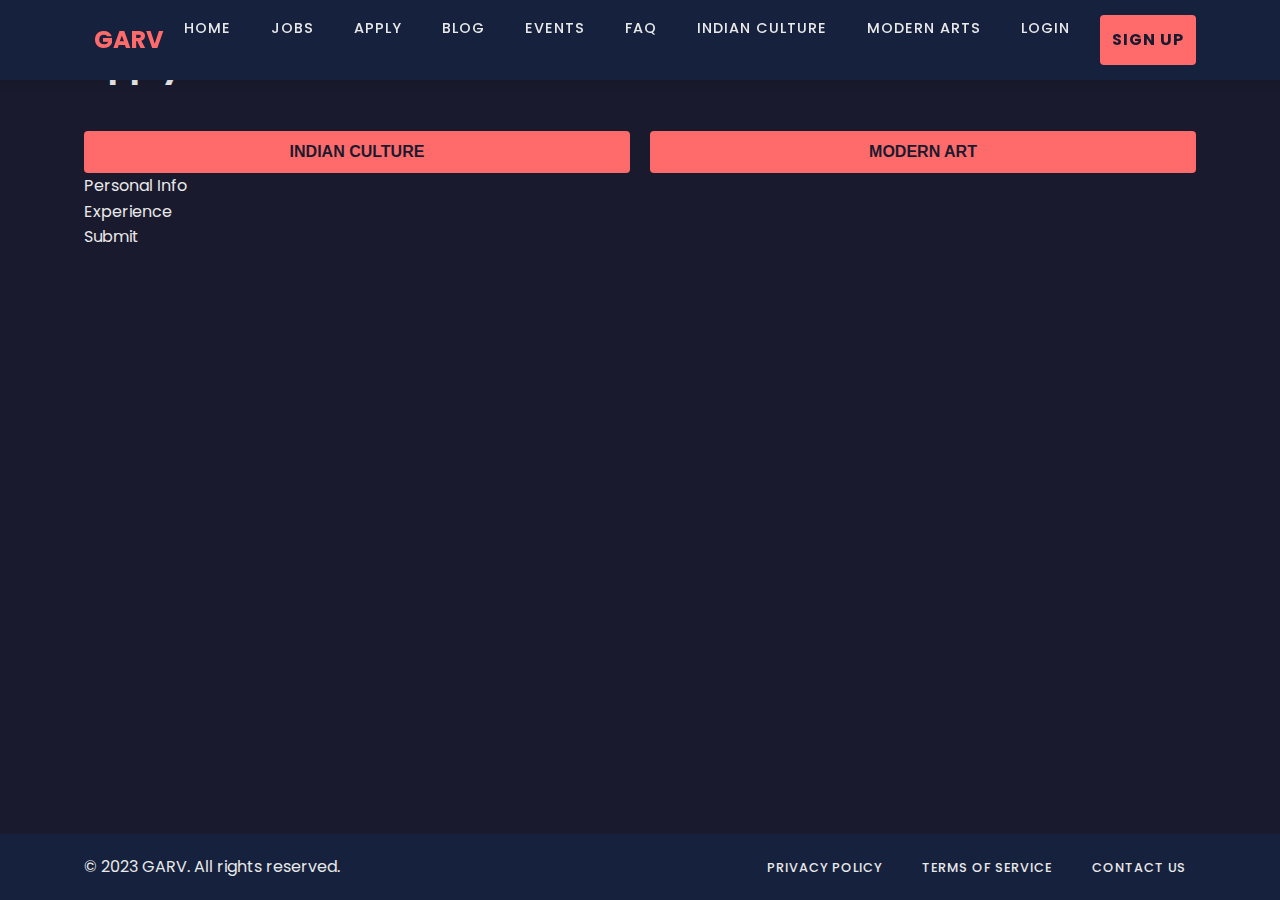
<file: apply.html>
<!DOCTYPE html>
<html lang="en">
<head>
    <meta charset="UTF-8">
    <meta name="viewport" content="width=device-width, initial-scale=1.0">
    <title>GARV - Indian Culture Job Portal</title>
    <link href="https://fonts.googleapis.com/css2?family=Poppins:wght@300;400;600&display=swap" rel="stylesheet">
    <link rel="stylesheet" href="styles.css">
</head>
<body>
    <header>
        <div class="container">
            <a href="index.html" class="logo">
                <svg width="24" height="24" viewBox="0 0 24 24" fill="none" xmlns="http://www.w3.org/2000/svg">
                    <path d="M12 0C7.58 0 4 3.58 4 8C4 13.54 12 24 12 24C12 24 20 13.54 20 8C20 3.58 16.42 0 12 0ZM12 11C10.34 11 9 9.66 9 8C9 6.34 10.34 5 12 5C13.66 5 15 6.34 15 8C15 9.66 13.66 11 12 11Z" fill="#FF6B6B"/>
                </svg>
                GARV
            </a>
            <nav>
                <ul>
                    <li><a href="index.html">HOME</a></li>
                    <li><a href="jobs.html">JOBS</a></li>
                    <li><a href="apply.html">APPLY</a></li>
                    <li><a href="blog.html">BLOG</a></li>
                    <li><a href="events.html">EVENTS</a></li>
                    <li><a href="faq.html">FAQ</a></li>
                    <li><a href="indian_culture.html">INDIAN CULTURE</a></li>
                    <li><a href="modern_arts.html">MODERN ARTS</a></li>
                    <li><a href="login.html">LOGIN</a></li>
                    <li><a href="signup.html" class="btn-primary">SIGN UP</a></li>
                </ul>
            </nav>
        </div>
    </header>

   
        <!-- Page-specific content goes here -->
    <main id="main-content">
        <section class="apply-section">
            <div class="container">
                <h1>Apply for a Position</h1>
                <div class="apply-options">
                    <button class="btn-primary" onclick="showForm('culture')">Indian Culture</button>
                    <button class="btn-primary" onclick="showForm('art')">Modern Art</button>
                </div>
                <div class="form-progress">
                    <div class="progress-step active" data-step="1">Personal Info</div>
                    <div class="progress-step" data-step="2">Experience</div>
                    <div class="progress-step" data-step="3">Submit</div>
                </div>
                <form id="culture-form" class="apply-form hidden">
                    <h2>Apply for Indian Culture Position</h2>
                    <div class="form-group">
                        <label for="name-culture">Full Name</label>
                        <input type="text" id="name-culture" name="name" required>
                    </div>
                    <div class="form-group">
                        <label for="email-culture">Email</label>
                        <input type="email" id="email-culture" name="email" required>
                    </div>
                    <div class="form-group">
                        <label for="experience-culture">Experience in Indian Culture</label>
                        <textarea id="experience-culture" name="experience" required></textarea>
                    </div>
                    <button type="submit" class="btn-primary">Submit Application</button>
                </form>
                <form id="art-form" class="apply-form hidden">
                    <h2>Apply for Modern Art Position</h2>
                    <div class="form-group">
                        <label for="name-art">Full Name</label>
                        <input type="text" id="name-art" name="name" required>
                    </div>
                    <div class="form-group">
                        <label for="email-art">Email</label>
                        <input type="email" id="email-art" name="email" required>
                    </div>
                    <div class="form-group">
                        <label for="portfolio-art">Portfolio URL</label>
                        <input type="url" id="portfolio-art" name="portfolio" required>
                    </div>
                    <button type="submit" class="btn-primary">Submit Application</button>
                </form>
            </div>
        </section>
    </main>
    

    <footer>
        <div class="container">
            <p>&copy; 2023 GARV. All rights reserved.</p>
            <nav>
                <ul>
                    <li><a href="#">PRIVACY POLICY</a></li>
                    <li><a href="#">TERMS OF SERVICE</a></li>
                    <li><a href="#">CONTACT US</a></li>
                </ul>
            </nav>
        </div>
    </footer>
</body>
</html>
</file>
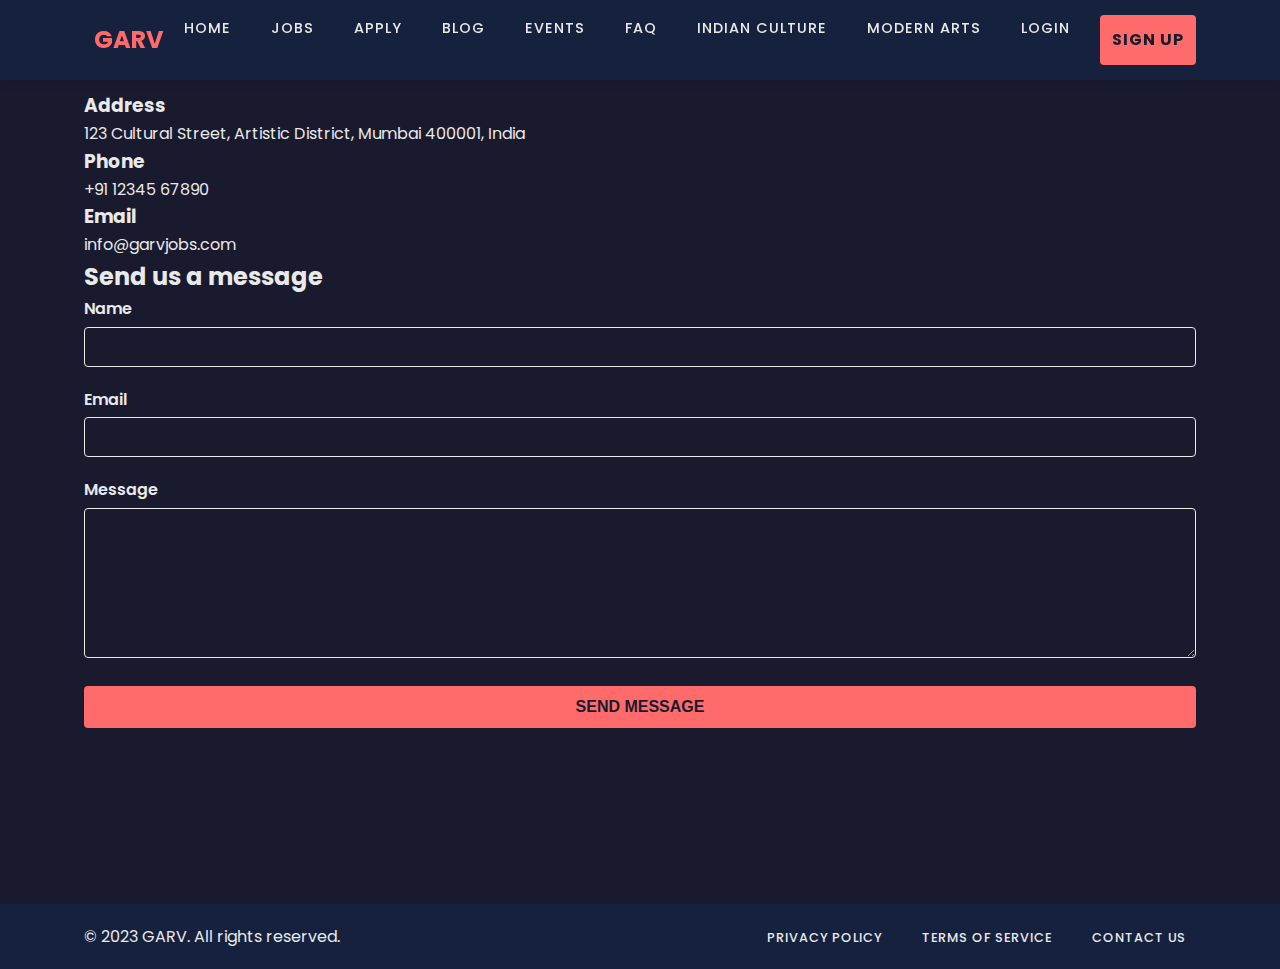
<file: contact.html>
<!DOCTYPE html>
<html lang="en">
<head>
    <meta charset="UTF-8">
    <meta name="viewport" content="width=device-width, initial-scale=1.0">
    <title>GARV - Indian Culture Job Portal</title>
    <link href="https://fonts.googleapis.com/css2?family=Poppins:wght@300;400;600&display=swap" rel="stylesheet">
    <link rel="stylesheet" href="styles.css">
</head>
<body>
    <header>
        <div class="container">
            <a href="index.html" class="logo">
                <svg width="24" height="24" viewBox="0 0 24 24" fill="none" xmlns="http://www.w3.org/2000/svg">
                    <path d="M12 0C7.58 0 4 3.58 4 8C4 13.54 12 24 12 24C12 24 20 13.54 20 8C20 3.58 16.42 0 12 0ZM12 11C10.34 11 9 9.66 9 8C9 6.34 10.34 5 12 5C13.66 5 15 6.34 15 8C15 9.66 13.66 11 12 11Z" fill="#FF6B6B"/>
                </svg>
                GARV
            </a>
            <nav>
                <ul>
                    <li><a href="index.html">HOME</a></li>
                    <li><a href="jobs.html">JOBS</a></li>
                    <li><a href="apply.html">APPLY</a></li>
                    <li><a href="blog.html">BLOG</a></li>
                    <li><a href="events.html">EVENTS</a></li>
                    <li><a href="faq.html">FAQ</a></li>
                    <li><a href="indian_culture.html">INDIAN CULTURE</a></li>
                    <li><a href="modern_arts.html">MODERN ARTS</a></li>
                    <li><a href="login.html">LOGIN</a></li>
                    <li><a href="signup.html" class="btn-primary">SIGN UP</a></li>
                </ul>
            </nav>
        </div>
    </header>

    <main id="main-content">
        <!-- Page-specific content goes here -->
        <section class="page-header">
            <div class="container">
                <h1>Contact Us</h1>
            </div>
        </section>

        <section class="contact-section">
            <div class="container">
                <div class="contact-info">
                    <div class="contact-item">
                        <i class="fas fa-map-marker-alt"></i>
                        <div>
                            <h3>Address</h3>
                            <p>123 Cultural Street, Artistic District, Mumbai 400001, India</p>
                        </div>
                    </div>
                    <div class="contact-item">
                        <i class="fas fa-phone"></i>
                        <div>
                            <h3>Phone</h3>
                            <p>+91 12345 67890</p>
                        </div>
                    </div>
                    <div class="contact-item">
                        <i class="fas fa-envelope"></i>
                        <div>
                            <h3>Email</h3>
                            <p>info@garvjobs.com</p>
                        </div>
                    </div>
                </div>
                <div class="contact-form">
                    <h2>Send us a message</h2>
                    <form>
                        <div class="form-group">
                            <label for="name">Name</label>
                            <input type="text" id="name" name="name" required>
                        </div>
                        <div class="form-group">
                            <label for="email">Email</label>
                            <input type="email" id="email" name="email" required>
                        </div>
                        <div class="form-group">
                            <label for="message">Message</label>
                            <textarea id="message" name="message" required></textarea>
                        </div>
                        <button type="submit" class="btn-primary">Send Message</button>
                    </form>
                </div>
            </div>
        </section>
    </main>

    <footer>
        <div class="container">
            <p>&copy; 2023 GARV. All rights reserved.</p>
            <nav>
                <ul>
                    <li><a href="#">PRIVACY POLICY</a></li>
                    <li><a href="#">TERMS OF SERVICE</a></li>
                    <li><a href="#">CONTACT US</a></li>
                </ul>
            </nav>
        </div>
    </footer>
</body>
</html>
</file>
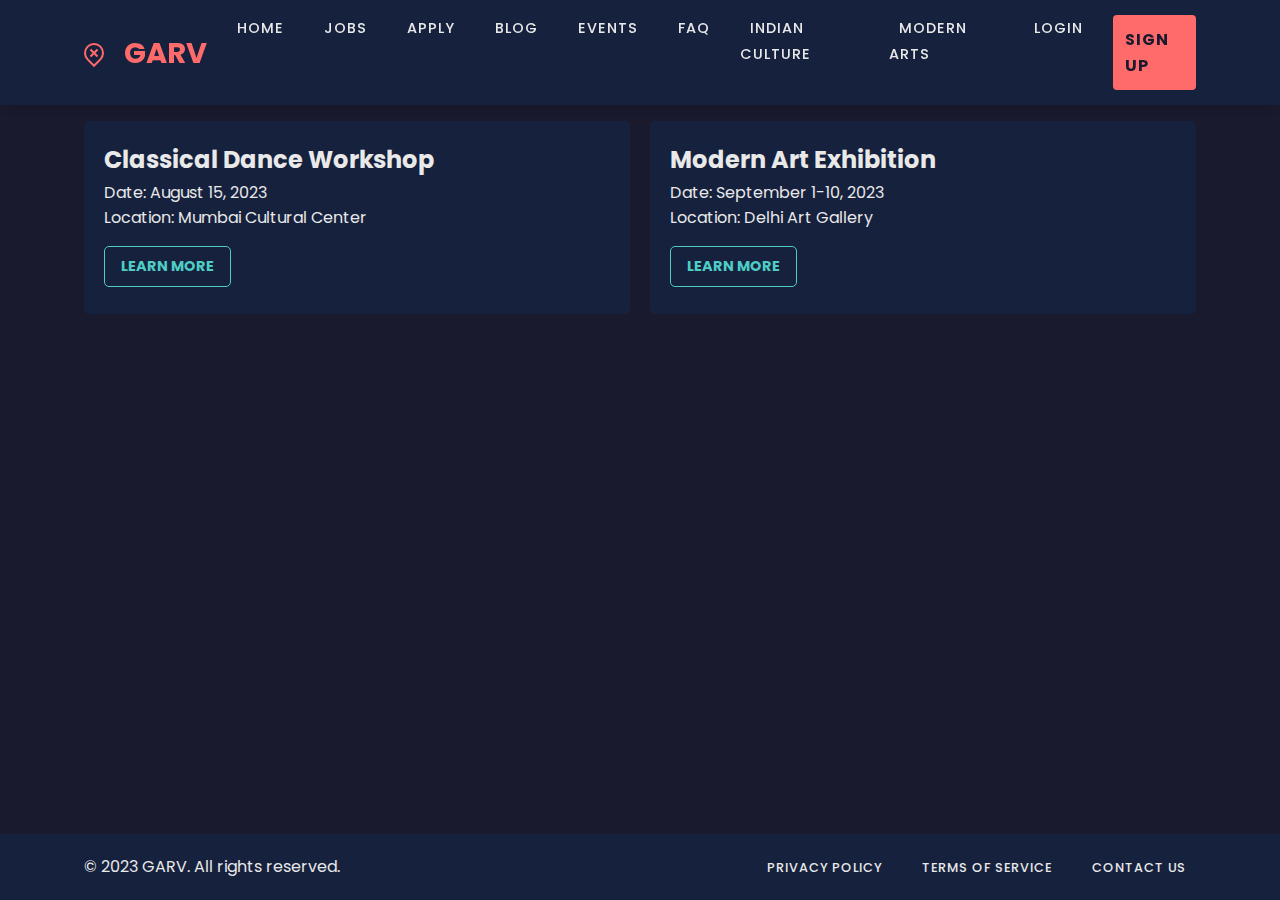
<file: events.html>
<!DOCTYPE html>
<html lang="en">
<head>
    <meta charset="UTF-8">
    <meta name="viewport" content="width=device-width, initial-scale=1.0">
    <title>Events Calendar - GARV</title>
    <link rel="stylesheet" href="styles.css">
</head>
<body>
    <!-- Include your header here -->
    <header>
        <div class="container">
            <div class="logo-container">
                <div class="logo">
                    <div class="g-shape"></div>
                </div>
                <a href="index.html" class="logo-text">GARV</a>
            </div>
            <nav>
                <ul>
                    <li><a href="index.html">Home</a></li>
                    <li><a href="jobs.html">Jobs</a></li>
                    <li><a href="apply.html">Apply</a></li>
                    <li><a href="blog.html">Blog</a></li>
                    <li><a href="events.html">Events</a></li>
                    <li><a href="faq.html">FAQ</a></li>
                    <li><a href="indian_culture.html">Indian Culture</a></li>
                    <li><a href="modern_arts.html">Modern Arts</a></li>
                    <li><a href="login.html">Login</a></li>
                    <li><a href="signup.html" class="btn-primary">Sign Up</a></li>
                </ul>
            </nav>
        </div>
    </header>

    <main>
        
            <div class="container">
                <h1>Upcoming Cultural Events</h1>
                <div class="event-grid">
                    <div class="event-card">
                        <h2>Classical Dance Workshop</h2>
                        <p>Date: August 15, 2023</p>
                        <p>Location: Mumbai Cultural Center</p>
                        <a href="#" class="btn-secondary">LEARN MORE</a>
                    </div>
                    <div class="event-card">
                        <h2>Modern Art Exhibition</h2>
                        <p>Date: September 1-10, 2023</p>
                        <p>Location: Delhi Art Gallery</p>
                        <a href="#" class="btn-secondary">LEARN MORE</a>
                    </div>
                </div>
            </div>
        
    </main>

    <!-- Include your footer here -->
    <footer>
        <div class="container">
            <p>&copy; 2023 GARV. All rights reserved.</p>
            <nav>
                <ul>
                    <li><a href="#">Privacy Policy</a></li>
                    <li><a href="#">Terms of Service</a></li>
                    <li><a href="#">Contact Us</a></li>
                </ul>
            </nav>
        </div>
    </footer>
    <script src="script.js"></script>
</body>
</html>
</file>
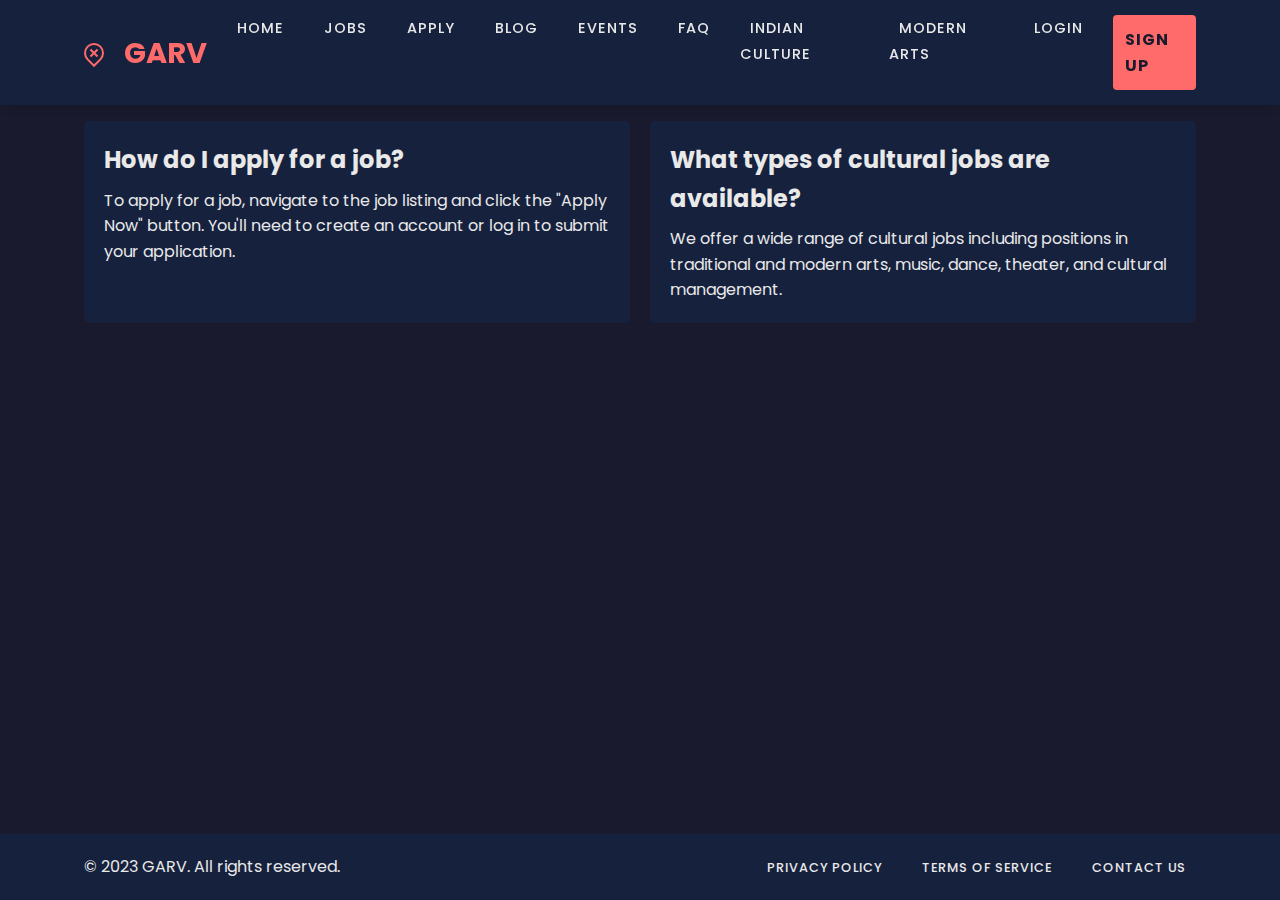
<file: faq.html>
<!DOCTYPE html>
<html lang="en">
<head>
    <meta charset="UTF-8">
    <meta name="viewport" content="width=device-width, initial-scale=1.0">
    <title>FAQ - GARV</title>
    <link rel="stylesheet" href="styles.css">
</head>
<body>
    <!-- Include your header here -->
    <header>
        <div class="container">
            <div class="logo-container">
                <div class="logo">
                    <div class="g-shape"></div>
                </div>
                <a href="index.html" class="logo-text">GARV</a>
            </div>
            <nav>
                <ul>
                    <li><a href="index.html">Home</a></li>
                    <li><a href="jobs.html">Jobs</a></li>
                    <li><a href="apply.html">Apply</a></li>
                    <li><a href="blog.html">Blog</a></li>
                    <li><a href="events.html">Events</a></li>
                    <li><a href="faq.html">FAQ</a></li>
                    <li><a href="indian_culture.html">Indian Culture</a></li>
                    <li><a href="modern_arts.html">Modern Arts</a></li>
                    <li><a href="login.html">Login</a></li>
                    <li><a href="signup.html" class="btn-primary">Sign Up</a></li>
                </ul>
            </nav>
        </div>
    </header>

    <main>
        
        <div class="container">
            <h1>Frequently Asked Questions</h1>
            <div class="faq-list">
                <div class="faq-item">
                    <h2>How do I apply for a job?</h2>
                    <p>To apply for a job, navigate to the job listing and click the "Apply Now" button. You'll need to create an account or log in to submit your application.</p>
                 </div>
                <div class="faq-item">
                     <h2>What types of cultural jobs are available?</h2>
                      <p>We offer a wide range of cultural jobs including positions in traditional and modern arts, music, dance, theater, and cultural management.</p>
                </div>
            </div>
        </div>
    
    </main>

    <!-- Include your footer here -->
    <footer>
        <div class="container">
            <p>&copy; 2023 GARV. All rights reserved.</p>
            <nav>
                <ul>
                    <li><a href="#">Privacy Policy</a></li>
                    <li><a href="#">Terms of Service</a></li>
                    <li><a href="#">Contact Us</a></li>
                </ul>
            </nav>
        </div>
    </footer>
    <script src="script.js"></script>
</body>
</html>
</file>
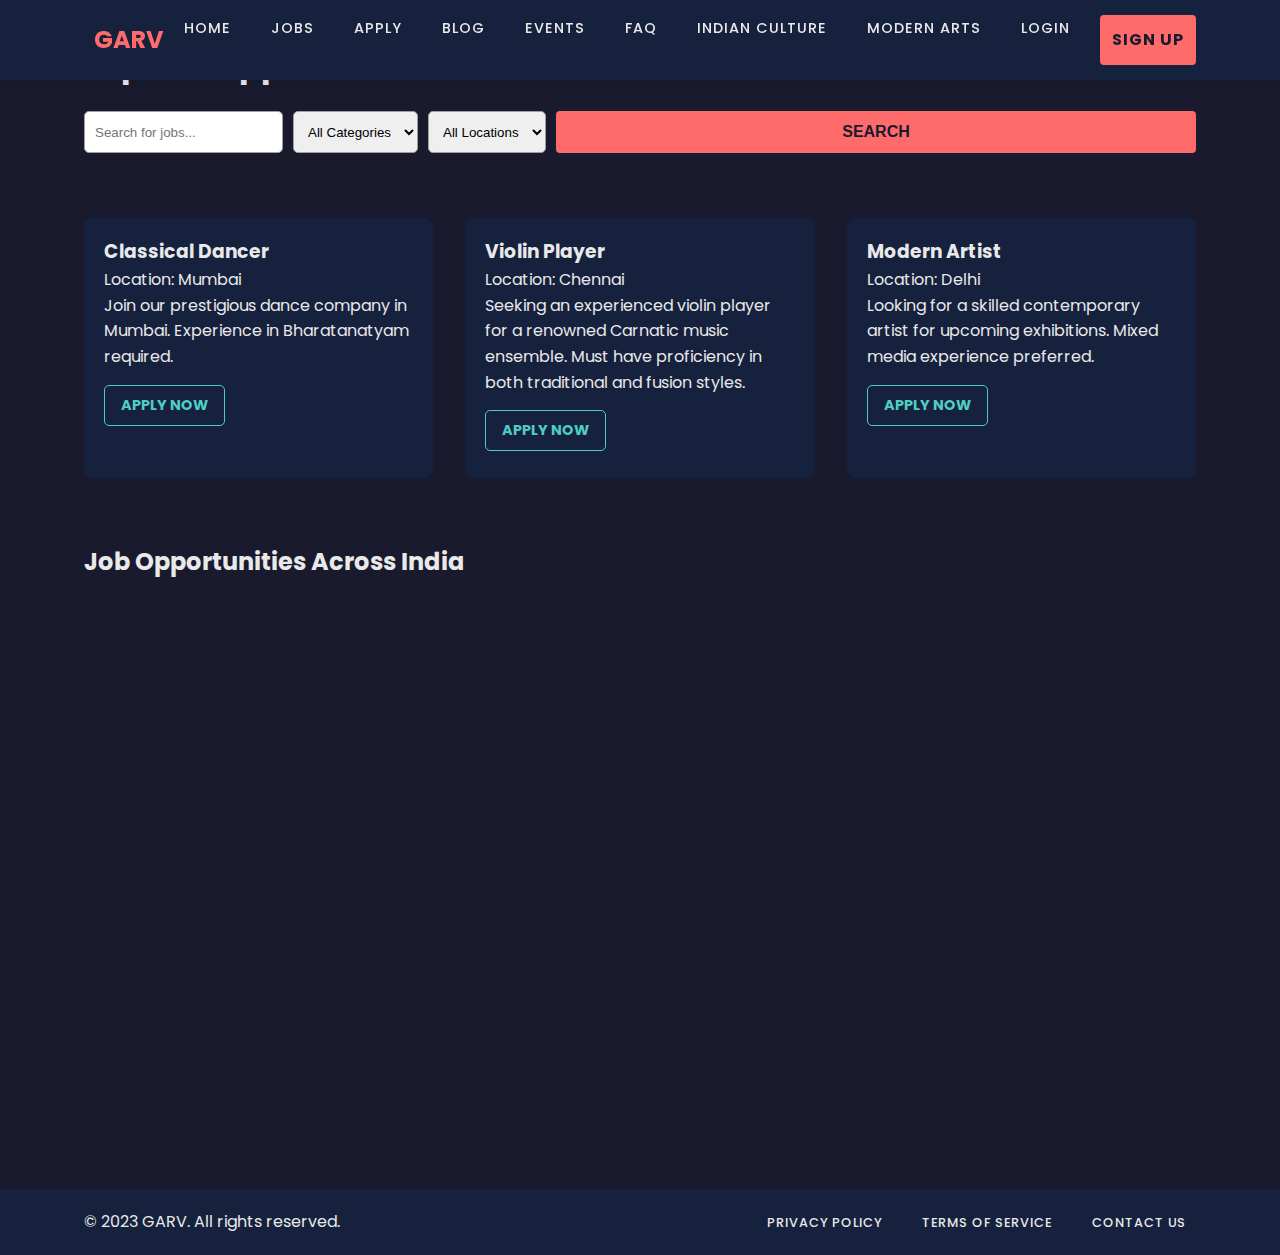
<file: jobs.html>
<!DOCTYPE html>
<html lang="en">
<head>
    <meta charset="UTF-8">
    <meta name="viewport" content="width=device-width, initial-scale=1.0">
    <title>GARV - Indian Culture Job Portal</title>
    <link href="https://fonts.googleapis.com/css2?family=Poppins:wght@300;400;600&display=swap" rel="stylesheet">
    <link rel="stylesheet" href="styles.css">
</head>
<body>
    <header>
        <div class="container">
            <a href="index.html" class="logo">
                <svg width="24" height="24" viewBox="0 0 24 24" fill="none" xmlns="http://www.w3.org/2000/svg">
                    <path d="M12 0C7.58 0 4 3.58 4 8C4 13.54 12 24 12 24C12 24 20 13.54 20 8C20 3.58 16.42 0 12 0ZM12 11C10.34 11 9 9.66 9 8C9 6.34 10.34 5 12 5C13.66 5 15 6.34 15 8C15 9.66 13.66 11 12 11Z" fill="#FF6B6B"/>
                </svg>
                GARV
            </a>
            <nav>
                <ul>
                    <li><a href="index.html">HOME</a></li>
                    <li><a href="jobs.html">JOBS</a></li>
                    <li><a href="apply.html">APPLY</a></li>
                    <li><a href="blog.html">BLOG</a></li>
                    <li><a href="events.html">EVENTS</a></li>
                    <li><a href="faq.html">FAQ</a></li>
                    <li><a href="indian_culture.html">INDIAN CULTURE</a></li>
                    <li><a href="modern_arts.html">MODERN ARTS</a></li>
                    <li><a href="login.html">LOGIN</a></li>
                    <li><a href="signup.html" class="btn-primary">SIGN UP</a></li>
                </ul>
            </nav>
        </div>
    </header>

    <main id="main-content">
        <section class="job-search-section">
            <div class="container">
                <h1>Explore Opportunities</h1>
                <div class="search-container">
                    <input type="text" placeholder="Search for jobs..." class="search-input">
                    <select class="category-select">
                        <option value="">All Categories</option>
                        <option value="music">Music</option>
                        <option value="dance">Dance</option>
                        <option value="art">Visual Arts</option>
                    </select>
                    <select class="location-select">
                        <option value="">All Locations</option>
                        <option value="mumbai">Mumbai</option>
                        <option value="delhi">Delhi</option>
                        <option value="bangalore">Bangalore</option>
                    </select>
                    <button class="btn-primary search-btn">Search</button>
                </div>
            </div>
        </section>

        <section class="job-listings">
            <div class="container">
                <div class="job-list">
                    <div class="job-card">
                        <h3>Classical Dancer</h3>
                        <p>Location: Mumbai</p>
                        <p>Join our prestigious dance company in Mumbai. Experience in Bharatanatyam required.</p>
                        <a href="apply.html" class="btn-secondary">Apply Now</a>
                    </div>
                    <div class="job-card">
                        <h3>Violin Player</h3>
                        <p>Location: Chennai</p>
                        <p>Seeking an experienced violin player for a renowned Carnatic music ensemble. Must have proficiency in both traditional and fusion styles.</p>
                        <a href="apply.html" class="btn-secondary">Apply Now</a>
                    </div>
                    <div class="job-card">
                        <h3>Modern Artist</h3>
                        <p>Location: Delhi</p>
                        <p>Looking for a skilled contemporary artist for upcoming exhibitions. Mixed media experience preferred.</p>
                        <a href="apply.html" class="btn-secondary">Apply Now</a>
                    </div>
                </div>
            </div>
        </section>

        <section class="job-map-section">
            <div class="container">
                <h2>Job Opportunities Across India</h2>
                <div id="job-map" style="height: 400px; width: 100%;"></div>
            </div>
        </section>
    </main>


    <footer>
        <div class="container">
            <p>&copy; 2023 GARV. All rights reserved.</p>
            <nav>
                <ul>
                    <li><a href="#">PRIVACY POLICY</a></li>
                    <li><a href="#">TERMS OF SERVICE</a></li>
                    <li><a href="#">CONTACT US</a></li>
                </ul>
            </nav>
        </div>
    </footer>
</body>
</html>
</file>
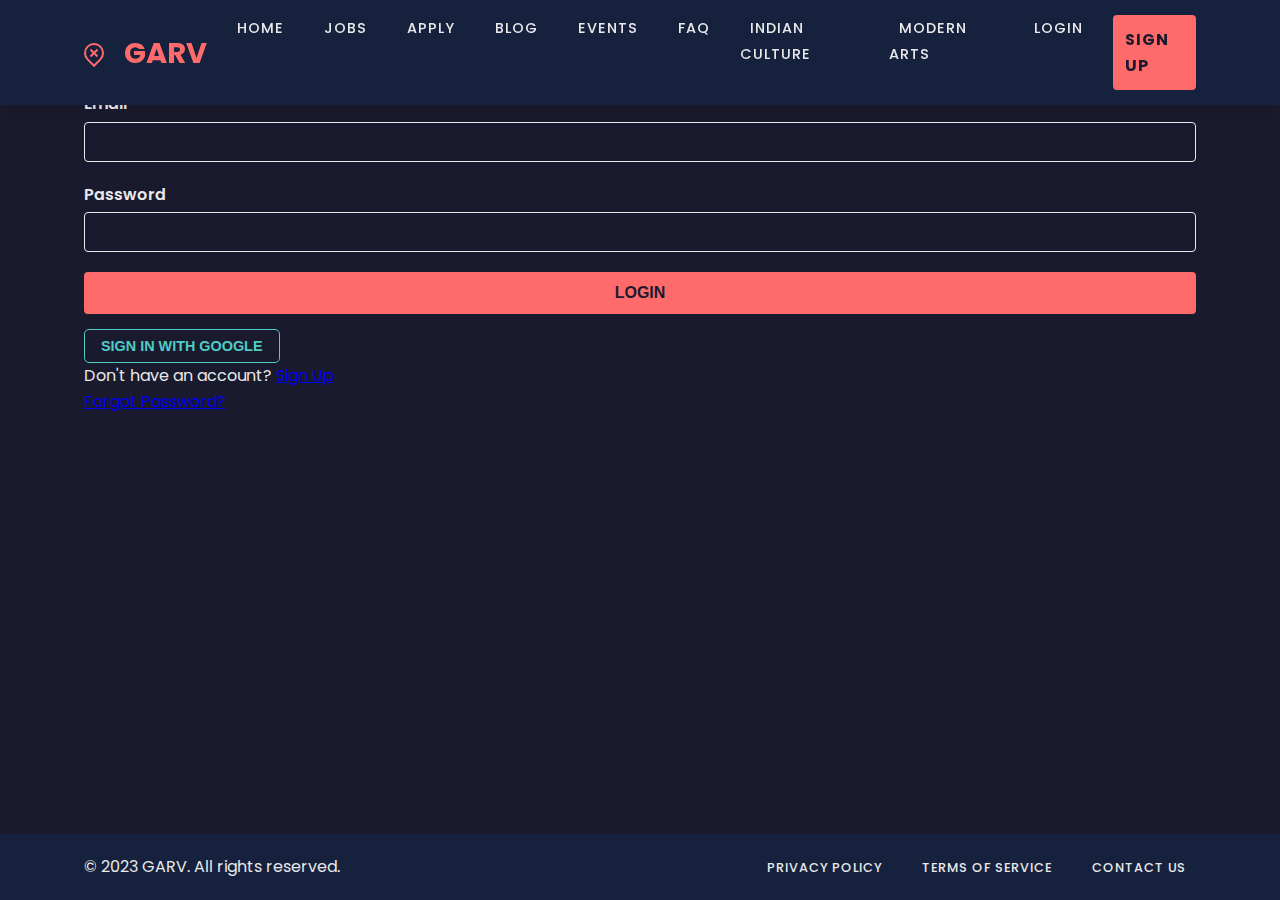
<file: login.html>
<!DOCTYPE html>
<html lang="en">
<head>
    <meta charset="UTF-8">
    <meta name="viewport" content="width=device-width, initial-scale=1.0">
    <title>Login - GARV</title>
    <link href="https://fonts.googleapis.com/css2?family=Poppins:wght@300;400;600&display=swap" rel="stylesheet">
    <link rel="stylesheet" href="styles.css">
</head>
<body>
    <header>
        <div class="container">
            <div class="logo-container">
                <div class="logo">
                    <div class="g-shape"></div>
                </div>
                <a href="index.html" class="logo-text">GARV</a>
            </div>
            <nav>
                <ul>
                    <li><a href="index.html">Home</a></li>
                    <li><a href="jobs.html">Jobs</a></li>
                    <li><a href="apply.html">Apply</a></li>
                    <li><a href="blog.html">Blog</a></li>
                    <li><a href="events.html">Events</a></li>
                    <li><a href="faq.html">FAQ</a></li>
                    <li><a href="indian_culture.html">Indian Culture</a></li>
                    <li><a href="modern_arts.html">Modern Arts</a></li>
                    <li><a href="login.html">Login</a></li>
                    <li><a href="signup.html" class="btn-primary">Sign Up</a></li>
                </ul>
            </nav>
        </div>
    </header>

    <main>
        <section class="page-header">
            <div class="container">
                <h1>Login to Your Account</h1>
            </div>
        </section>

        <section class="login-form">
            <div class="container">
                <form id="login-form">
                    <div class="form-group">
                        <label for="login-email">Email</label>
                        <input type="email" id="login-email" name="login-email" required>
                    </div>
                    <div class="form-group">
                        <label for="login-password">Password</label>
                        <input type="password" id="login-password" name="login-password" required>
                    </div>
                    <button type="submit" class="btn-primary">Login</button>
                    <button type="button" id="google-signin" class="btn-secondary">Sign in with Google</button>
                </form>
                <p class="form-footer">Don't have an account? <a href="signup.html">Sign Up</a></p>
                <p class="form-footer"><a href="#" id="forgot-password-link">Forgot Password?</a></p>
            </div>
        </section>

        <section class="forgot-password-form" style="display: none;">
            <div class="container">
                <form id="forgot-password-form">
                    <div class="form-group">
                        <label for="forgot-email">Email</label>
                        <input type="email" id="forgot-email" name="forgot-email" required>
                    </div>
                    <button type="submit" class="btn-primary">Send OTP</button>
                </form>
            </div>
        </section>

        <section class="otp-form" style="display: none;">
            <div class="container">
                <form id="otp-form">
                    <div class="form-group">
                        <label for="otp">Enter OTP</label>
                        <input type="text" id="otp" name="otp" required>
                    </div>
                    <button type="submit" class="btn-primary">Verify OTP</button>
                </form>
            </div>
        </section>
    </main>

    <footer>
        <div class="container">
            <p>&copy; 2023 GARV. All rights reserved.</p>
            <nav>
                <ul>
                    <li><a href="#">Privacy Policy</a></li>
                    <li><a href="#">Terms of Service</a></li>
                    <li><a href="#">Contact Us</a></li>
                </ul>
            </nav>
        </div>
    </footer>

    <script src="script.js"></script>
</body>
</html>
</file>
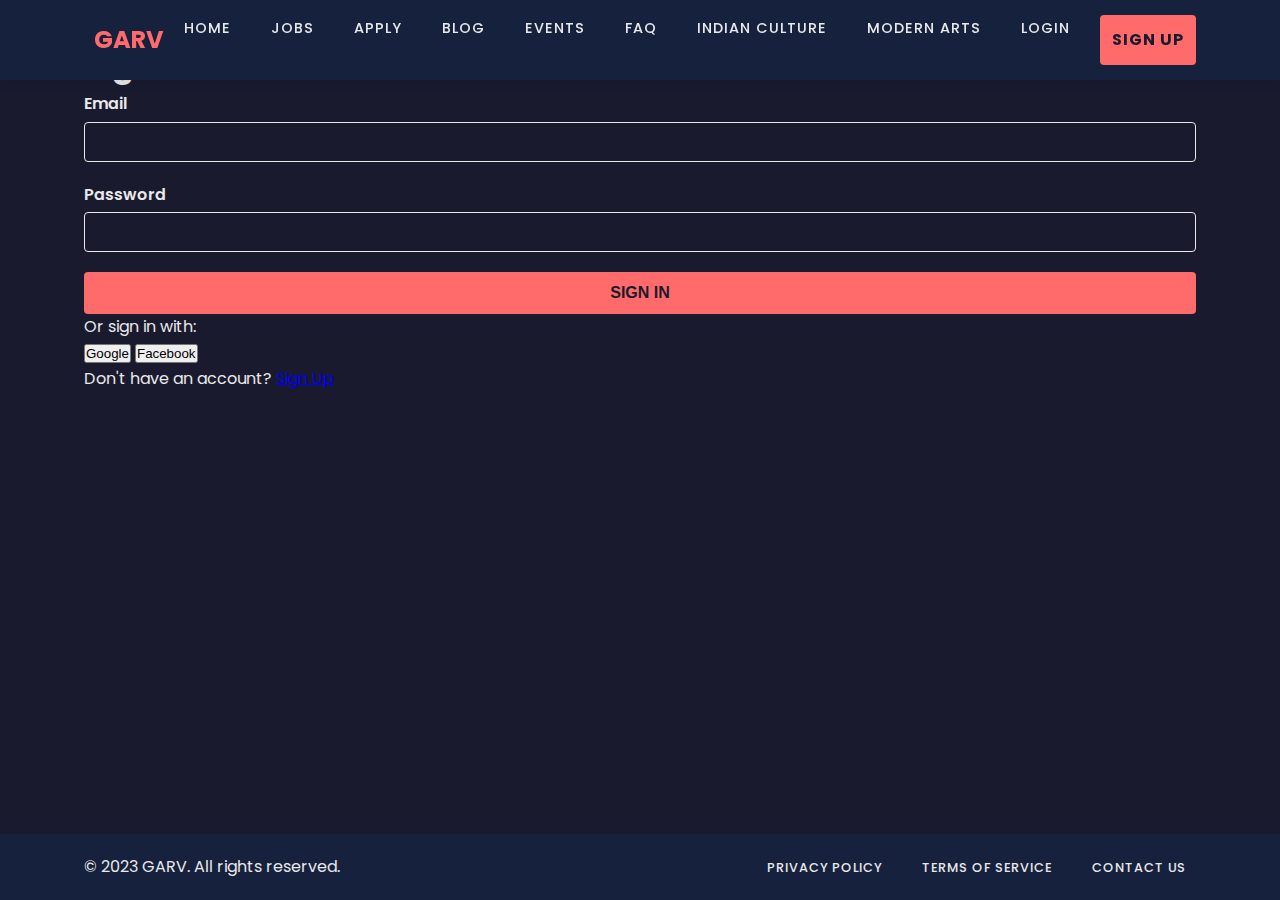
<file: signup.html>
<!DOCTYPE html>
<html lang="en">
<head>
    <meta charset="UTF-8">
    <meta name="viewport" content="width=device-width, initial-scale=1.0">
    <title>GARV - Indian Culture Job Portal</title>
    <link href="https://fonts.googleapis.com/css2?family=Poppins:wght@300;400;600&display=swap" rel="stylesheet">
    <link rel="stylesheet" href="styles.css">
</head>
<body>
    <header>
        <div class="container">
            <a href="index.html" class="logo">
                <svg width="24" height="24" viewBox="0 0 24 24" fill="none" xmlns="http://www.w3.org/2000/svg">
                    <path d="M12 0C7.58 0 4 3.58 4 8C4 13.54 12 24 12 24C12 24 20 13.54 20 8C20 3.58 16.42 0 12 0ZM12 11C10.34 11 9 9.66 9 8C9 6.34 10.34 5 12 5C13.66 5 15 6.34 15 8C15 9.66 13.66 11 12 11Z" fill="#FF6B6B"/>
                </svg>
                GARV
            </a>
            <nav>
                <ul>
                    <li><a href="index.html">HOME</a></li>
                    <li><a href="jobs.html">JOBS</a></li>
                    <li><a href="apply.html">APPLY</a></li>
                    <li><a href="blog.html">BLOG</a></li>
                    <li><a href="events.html">EVENTS</a></li>
                    <li><a href="faq.html">FAQ</a></li>
                    <li><a href="indian_culture.html">INDIAN CULTURE</a></li>
                    <li><a href="modern_arts.html">MODERN ARTS</a></li>
                    <li><a href="login.html">LOGIN</a></li>
                    <li><a href="signup.html" class="btn-primary">SIGN UP</a></li>
                </ul>
            </nav>
        </div>
    </header>

    <main>
        <section class="page-header">
            <div class="container">
                <h1>Sign In</h1>
            </div>
        </section>

        <section class="signin-form">
            <div class="container">
                <form id="signin-form">
                    <div class="form-group">
                        <label for="email">Email</label>
                        <input type="email" id="email" name="email" required>
                    </div>
                    <div class="form-group">
                        <label for="password">Password</label>
                        <input type="password" id="password" name="password" required>
                    </div>
                    <button type="submit" class="btn-primary">Sign In</button>
                </form>
                <div class="signin-options">
                    <p>Or sign in with:</p>
                    <div class="social-signin">
                        <button class="google-signin">Google</button>
                        <button class="facebook-signin">Facebook</button>
                    </div>
                    <p>Don't have an account? <a href="signup.html">Sign Up</a></p>
                </div>
            </div>
        </section>
    </main>

    
    <footer>
        <div class="container">
            <p>&copy; 2023 GARV. All rights reserved.</p>
            <nav>
                <ul>
                    <li><a href="#">PRIVACY POLICY</a></li>
                    <li><a href="#">TERMS OF SERVICE</a></li>
                    <li><a href="#">CONTACT US</a></li>
                </ul>
            </nav>
        </div>
    </footer>
</body>
</html>
</file>
<file: styles.css>
@import url('https://fonts.googleapis.com/css2?family=Poppins:wght@300;400;600;700&display=swap');

:root {
    --primary-color: #FF6B6B;
    --secondary-color: #4ECDC4;
    --accent-color: #FFA400;
    --background-color: #1A1A2E;
    --surface-color: #16213E;
    --text-color: #E9E9E9;
    --text-color-muted: #A0A0A0;
    --header-color: rgba(26, 41, 78, 0.9);
}

* {
    margin: 0;
    padding: 0;
    box-sizing: border-box;
}

body {
    font-family: 'Poppins', sans-serif;
    color: var(--text-color);
    line-height: 1.6;
    overflow-x: hidden;
    background-color: var(--background-color);
}

.container {
    width: 90%;
    max-width: 1200px;
    margin: 0 auto;
    padding: 0 20px;
}

/* Header and Navigation */
header {
    background-color: var(--header-color);
    backdrop-filter: blur(10px);
    position: fixed;
    top: 0;
    left: 0;
    width: 100%;
    z-index: 1000;
    padding: 10px 0;
    box-shadow: 0 2px 10px rgba(0, 0, 0, 0.1);
}

header .container {
    display: flex;
    justify-content: space-between;
    align-items: center;
}

.logo-container {
    display: flex;
    align-items: center;
}

.logo {
    width: 30px;
    height: 30px;
    position: relative;
    margin-right: 10px;
}

.g-shape {
    position: absolute;
    width: 20px;
    height: 20px;
    border: 2px solid var(--primary-color);
    border-radius: 50% 50% 50% 0;
    transform: rotate(-45deg);
}

.g-shape::before, .g-shape::after {
    content: '';
    position: absolute;
    background-color: var(--primary-color);
}

.g-shape::before {
    width: 10px;
    height: 2px;
    top: 50%;
    left: 50%;
    transform: translate(-50%, -50%);
}

.g-shape::after {
    width: 2px;
    height: 10px;
    top: 50%;
    left: 50%;
    transform: translate(-50%, -50%);
}

.logo-text {
    font-size: 1.8rem;
    font-weight: 700;
    color: var(--primary-color);
    text-decoration: none;
}

nav {
    display: flex;
    justify-content: flex-end;
    align-items: center;
}

nav ul {
    display: flex;
    list-style: none;
}

nav ul li {
    margin-left: 1.5rem;
}

nav ul li a {
    color: var(--text-color);
    text-decoration: none;
    font-weight: 500;
    text-transform: uppercase;
    letter-spacing: 1px;
    padding: 5px 10px;
    transition: all 0.3s ease;
}

nav ul li a:hover {
    color: var(--primary-color);
}

/* Main Content */
main {
    padding-top: 80px;
    margin-bottom: 6rem; /* Increased bottom margin */
}

/* Hero Section */
.hero {
    position: relative;
    height: calc(100vh - 80px);
    display: flex;
    align-items: center;
    justify-content: center;
    text-align: center;
    color: var(--text-color);
}

.hero-image {
    position: absolute;
    top: 0;
    left: 0;
    width: 100%;
    height: 100%;
    background-image: url('images/133871.webp');
    background-size: cover;
    background-position: center;
    filter: blur(5px);
    opacity: 0.3;
}

.hero .container {
    position: relative;
    z-index: 1;
}

.hero h1 {
    font-size: 4rem;
    margin-bottom: 1rem;
    animation: fadeInUp 1s ease;
}

.hero p {
    font-size: 1.2rem;
    margin-bottom: 2rem;
    animation: fadeInUp 1s ease 0.2s;
    animation-fill-mode: both;
}

@keyframes fadeInUp {
    from {
        opacity: 0;
        transform: translateY(20px);
    }
    to {
        opacity: 1;
        transform: translateY(0);
    }
}

/* Buttons */
.btn, .btn-primary, .btn-secondary {
    display: inline-block;
    padding: 10px 20px;
    border-radius: 5px;
    text-decoration: none;
    font-weight: bold;
    text-transform: uppercase;
    transition: all 0.3s ease;
    position: relative;
    overflow: hidden;
    z-index: 1;
    font-size: 0.9rem;
    cursor: pointer;
}

.btn-primary::before,
.btn-secondary::before {
    content: '';
    position: absolute;
    top: 0;
    left: 0;
    width: 0;
    height: 100%;
    background-color: rgba(255, 255, 255, 0.1);
    transition: width 0.3s ease;
    z-index: -1;
}

.btn-primary:hover::before,
.btn-secondary:hover::before {
    width: 100%;
}

.btn-primary {
    background-color: var(--primary-color);
    color: var(--background-color);
    border: none;
}

.btn-secondary {
    background-color: transparent;
    color: var(--secondary-color);
    border: 2px solid var(--secondary-color);
}

.btn:hover, .btn-primary:hover, .btn-secondary:hover {
    opacity: 0.8;
    transform: translateY(-3px);
    box-shadow: 0 4px 8px rgba(0,0,0,0.2);
}

/* Featured Categories */
.featured-categories {
    padding: 4rem 0;
    background-color: var(--surface-color);
}

.category-grid {
    display: grid;
    grid-template-columns: repeat(auto-fit, minmax(250px, 1fr));
    gap: 2rem;
    margin-top: 2rem;
}

.category-card {
    background-color: var(--background-color);
    padding: 2rem;
    border-radius: 10px;
    text-align: center;
    transition: all 0.3s ease;
    animation: fadeIn 1s ease-out;
}

.category-card:hover {
    transform: translateY(-5px);
    box-shadow: 0 10px 20px rgba(0, 0, 0, 0.1);
}

.category-card img {
    width: 80px;
    margin-bottom: 1rem;
}

/* Job Listings */
/* Job Search Styles */
.search-container {
    display: flex;
    gap: 10px;
    margin-top: 20px;
}

.search-input, .category-select, .location-select {
    flex: 1;
    padding: 10px;
    border: 1px solid var(--text-color-muted);
    border-radius: 5px;
}

.search-btn {
    padding: 10px 20px;
}

/* Job Listings */
.job-listings {
    padding: 4rem 0;
}

.job-list {
    display: grid;
    grid-template-columns: repeat(auto-fit, minmax(300px, 1fr));
    gap: 2rem;
}

.job-card {
    background-color: var(--surface-color);
    padding: 20px;
    border-radius: 10px;
    transition: all 0.3s ease;
}

.job-card:hover {
    transform: translateY(-5px);
    box-shadow: 0 10px 20px rgba(0, 0, 0, 0.1);
}

/* Apply Page */
.apply-section {
    margin-bottom: 60px;
}

.apply-options {
    display: flex;
    justify-content: center;
    gap: 20px;
    margin-top: 40px;
}

.apply-form {
    max-width: 600px;
    margin: 20px auto;
    background-color: var(--surface-color);
    padding: 20px;
    border-radius: 10px;
}

.hidden {
    display: none;
}

/* FAQ Page */
.faq-list {
    margin-top: 2rem;
}

.faq-item {
    background-color: var(--surface-color);
    padding: 1rem;
    margin-bottom: 1rem;
    border-radius: 5px;
}

.faq-item h2 {
    margin-bottom: 0.5rem;
}

/* Events Page */
.events-list {
    display: grid;
    grid-template-columns: repeat(auto-fit, minmax(300px, 1fr));
    gap: 2rem;
    margin-top: 2rem;
}

.event-item {
    background-color: var(--surface-color);
    padding: 1rem;
    border-radius: 5px;
}

.event-item h2 {
    margin-bottom: 0.5rem;
}

/* Job Map */
#job-map {
    border-radius: 10px;
    overflow: hidden;
    margin-top: 2rem;
}

/* Testimonials */
.testimonials {
    padding: 4rem 0;
}

.testimonial {
    text-align: center;
    max-width: 800px;
    margin: 0 auto;
    animation: fadeIn 1s ease-out;
}

.testimonial p {
    font-size: 1.2rem;
    font-style: italic;
    margin-bottom: 1rem;
}

/* Team Section */
.team {
    padding: 4rem 0;
    background-color: var(--surface-color);
}

.team-grid {
    display: grid;
    grid-template-columns: repeat(auto-fit, minmax(200px, 1fr));
    gap: 2rem;
    margin-top: 2rem;
}

.team-member {
    text-align: center;
    background-color: var(--background-color);
    padding: 1.5rem;
    border-radius: 10px;
    transition: transform 0.3s ease;
    animation: fadeIn 1s ease-out;
}

.team-member:hover {
    transform: translateY(-5px);
}

.team-member img {
    width: 150px;
    height: 150px;
    border-radius: 50%;
    object-fit: cover;
    margin-bottom: 1rem;
}

.team-member h3 {
    margin-bottom: 0.5rem;
}

/* Apply Form */
.apply-form {
    max-width: 600px;
    margin: 20px auto;
    background-color: var(--surface-color);
    padding: 20px;
    border-radius: 10px;
}

.form-group {
    margin-bottom: 20px;
}

.form-group label {
    display: block;
    margin-bottom: 5px;
    font-weight: 600;
}

.form-group input,
.form-group textarea,
.form-group select {
    width: 100%;
    padding: 10px;
    border: 1px solid var(--text-color-muted);
    border-radius: 5px;
    background-color: var(--background-color);
    color: var(--text-color);
    font-size: 1rem;
}

.form-group input:focus,
.form-group textarea:focus,
.form-group select:focus {
    outline: none;
    border-color: var(--primary-color);
}

.form-group textarea {
    height: 150px;
    resize: vertical;
}

/* Footer */
footer {
    background-color: var(--surface-color);
    padding: 2rem 0;
    margin-top: 4rem;
}

footer .container {
    display: flex;
    justify-content: space-between;
    align-items: center;
}

footer ul {
    display: flex;
    list-style: none;
}

footer ul li {
    margin-left: 1.5rem;
}

footer ul li a {
    color: var(--text-color-muted);
    text-decoration: none;
    transition: color 0.3s ease;
}

footer ul li a:hover {
    color: var(--accent-color);
}

/* Animations */
@keyframes fadeIn {
    from { opacity: 0; }
    to { opacity: 1; }
}

/* Responsive Design */
@media (max-width: 768px) {
    .container {
        width: 95%;
    }
    
    .hero h1 {
        font-size: 2.5rem;
    }
    
    .category-grid, .team-grid, .job-list {
        grid-template-columns: 1fr;
    }
    
    nav ul {
        flex-direction: column;
    }

    .hero h1 {
        font-size: 3rem;
    }

    nav ul {
        display: none;
    }

    .mobile-menu-btn {
        display: block;
    }

    footer .container {
        flex-direction: column;
        text-align: center;
    }

    footer ul {
        margin-top: 1rem;
    }

    footer ul li {
        margin: 0 0.75rem;
    }

    .apply-options {
        flex-direction: column;
        align-items: center;
    }
}

.hidden {
    display: none;
}

/* Testimonials */
.testimonials {
    background-color: var(--surface-color);
    padding: 4rem 0;
}

.testimonial-carousel {
    max-width: 800px;
    margin: 0 auto;
}

.testimonial {
    text-align: center;
    padding: 2rem;
}

.testimonial p {
    font-style: italic;
    font-size: 1.2rem;
    margin-bottom: 1rem;
}

/* Newsletter Signup */
.newsletter-signup {
    background-color: var(--primary-color);
    color: var(--background-color);
    padding: 4rem 0;
    text-align: center;
}

.newsletter-signup form {
    display: flex;
    justify-content: center;
    margin-top: 2rem;
}

.newsletter-signup input[type="email"] {
    width: 300px;
    padding: 10px;
    border: none;
    border-radius: 5px 0 0 5px;
}

.newsletter-signup button {
    border-radius: 0 5px 5px 0;
}

/* Blog Styles */
.blog-header {
    background-color: var(--surface-color);
    padding: 4rem 0;
    text-align: center;
}

.blog-posts {
    padding: 4rem 0;
}

.blog-post {
    background-color: var(--surface-color);
    border-radius: 10px;
    overflow: hidden;
    margin-bottom: 2rem;
}

.blog-post img {
    width: 100%;
    height: 200px;
    object-fit: cover;
}

.blog-post h2 {
    padding: 1rem;
}

.blog-post .post-meta {
    padding: 0 1rem;
    color: var(--text-color-muted);
}

.blog-post p {
    padding: 1rem;
}

.blog-post .btn-secondary {
    margin: 1rem;
}

/* Accessibility Styles */
.skip-link {
    position: absolute;
    top: -40px;
    left: 0;
    background: var(--primary-color);
    color: var(--background-color);
    padding: 8px;
    z-index: 100;
}

.skip-link:focus {
    top: 0;
}

a:focus, button:focus, input:focus, select:focus, textarea:focus {
    outline: 2px solid var(--accent-color);
    outline-offset: 2px;
}

@import url('https://fonts.googleapis.com/css2?family=Poppins:wght@300;400;600;700&display=swap');

:root {
    --primary-color: #FF6B6B;
    --secondary-color: #4ECDC4;
    --accent-color: #FFA400;
    --background-color: #1A1A2E;
    --surface-color: #16213E;
    --text-color: #E9E9E9;
    --text-color-muted: #A0A0A0;
    --header-color: rgba(26, 41, 78, 0.9);
}

* {
    margin: 0;
    padding: 0;
    box-sizing: border-box;
}

body {
    font-family: 'Poppins', sans-serif;
    color: var(--text-color);
    line-height: 1.6;
    background-color: var(--background-color);
    display: flex;
    flex-direction: column;
    min-height: 100vh;
}

.container {
    width: 90%;
    max-width: 1200px;
    margin: 0 auto;
    padding: 0 20px;
}

/* Header and Navigation */
header {
    background-color: var(--header-color);
    position: fixed;
    top: 0;
    left: 0;
    right: 0;
    z-index: 1000;
    padding: 10px 0;
}

header .container {
    display: flex;
    justify-content: space-between;
    align-items: center;
}

.logo-container {
    display: flex;
    align-items: center;
}

.logo {
    width: 30px;
    height: 30px;
    margin-right: 10px;
}

.logo-text {
    font-size: 1.8rem;
    font-weight: 700;
    color: var(--primary-color);
    text-decoration: none;
}

nav ul {
    display: flex;
    justify-content: flex-end;
    list-style-type: none;
}

nav ul li {
    margin-left: 20px;
}

nav ul li a {
    color: var(--text-color);
    text-decoration: none;
    font-weight: 500;
}

/* Main Content */
main {
    flex: 1;
    padding-top: 80px;
    padding-bottom: 40px;
}

/* Page-specific styles */
.page-content {
    max-width: 800px;
    margin: 0 auto;
    padding: 20px;
}

.faq-item, .blog-post {
    background-color: var(--surface-color);
    padding: 20px;
    margin-bottom: 20px;
    border-radius: 5px;
}

.apply-form {
    max-width: 600px;
    margin: 0 auto;
    background-color: var(--surface-color);
    padding: 30px;
    border-radius: 5px;
}

/* Buttons */
.btn-primary, .btn-secondary {
    display: inline-block;
    padding: 10px 20px;
    border-radius: 5px;
    text-decoration: none;
    font-weight: bold;
    transition: all 0.3s ease;
}

.btn-primary {
    background-color: var(--primary-color);
    color: var(--background-color);
}

.btn-secondary {
    background-color: transparent;
    color: var(--secondary-color);
    border: 2px solid var(--secondary-color);
}

.btn-primary:hover, .btn-secondary:hover {
    opacity: 0.8;
    transform: translateY(-2px);
}

/* Footer */
footer {
    background-color: var(--surface-color);
    padding: 20px 0;
}

.footer-nav ul {
    display: flex;
    justify-content: center;
    list-style-type: none;
    margin-bottom: 10px;
}

.footer-nav ul li {
    margin: 0 10px;
}

footer p {
    text-align: center;
}

/* Responsive Design */
@media (max-width: 768px) {
    nav ul {
        flex-direction: column;
        align-items: flex-end;
    }

    nav ul li {
        margin: 10px 0;
    }

    .hero h1 {
        font-size: 2.5rem;
    }

    .footer-nav ul {
        flex-direction: column;
        align-items: center;
    }

    .footer-nav ul li {
        margin: 5px 0;
    }
}

:root {
    --primary-color: #FF6B6B;
    --secondary-color: #4ECDC4;
    --background-color: #1A1A2E;
    --surface-color: #16213E;
    --text-color: #E9E9E9;
}

* {
    margin: 0;
    padding: 0;
    box-sizing: border-box;
}

body {
    font-family: 'Poppins', sans-serif;
    background-color: var(--background-color);
    color: var(--text-color);
    line-height: 1.6;
}

.container {
    width: 90%;
    max-width: 1200px;
    margin: 0 auto;
    padding: 0 20px;
}

header {
    background-color: var(--surface-color);
    padding: 15px 0;
}

header .container {
    display: flex;
    justify-content: space-between;
    align-items: center;
}

.logo {
    display: flex;
    align-items: center;
    color: var(--primary-color);
    text-decoration: none;
    font-size: 1.5rem;
    font-weight: bold;
}

.logo svg {
    margin-right: 10px;
}

nav ul {
    display: flex;
    list-style-type: none;
}

nav ul li {
    margin-left: 20px;
}

nav ul li a {
    color: var(--text-color);
    text-decoration: none;
    font-size: 0.9rem;
}

.btn-primary {
    background-color: var(--primary-color);
    color: var(--background-color);
    padding: 8px 16px;
    border-radius: 5px;
}

main {
    padding: 40px 0;
}

.event-grid, .faq-list {
    display: grid;
    grid-template-columns: repeat(auto-fit, minmax(300px, 1fr));
    gap: 20px;
    margin-top: 30px;
}

.event-card, .faq-item {
    background-color: var(--surface-color);
    padding: 20px;
    border-radius: 5px;
}

.btn-secondary {
    display: inline-block;
    border: 1px solid var(--secondary-color);
    color: var(--secondary-color);
    padding: 8px 16px;
    border-radius: 5px;
    text-decoration: none;
    margin-top: 15px;
}

footer {
    background-color: var(--surface-color);
    padding: 20px 0;
    margin-top: 40px;
}

footer .container {
    display: flex;
    justify-content: space-between;
    align-items: center;
}

footer nav ul {
    display: flex;
}

footer nav ul li {
    margin-left: 20px;
}

footer nav ul li a {
    color: var(--text-color);
    text-decoration: none;
    font-size: 0.8rem;
}

.apply-form {
    max-width: 600px;
    margin: 0 auto;
    background-color: var(--surface-color);
    padding: 30px;
    border-radius: 8px;
}

.form-group {
    margin-bottom: 20px;
}

.form-group label {
    display: block;
    margin-bottom: 5px;
}

.form-group input,
.form-group select,
.form-group textarea {
    width: 100%;
    padding: 10px;
    border: 1px solid var(--text-color);
    border-radius: 4px;
    background-color: var(--background-color);
    color: var(--text-color);
}

.form-group textarea {
    resize: vertical;
}

.btn-primary {
    display: block;
    width: 100%;
    padding: 12px;
    background-color: var(--primary-color);
    color: var(--background-color);
    border: none;
    border-radius: 4px;
    cursor: pointer;
    font-size: 16px;
    font-weight: bold;
}

.btn-primary:hover {
    opacity: 0.9;
}
/* Existing animations and other styles... */
</file>
